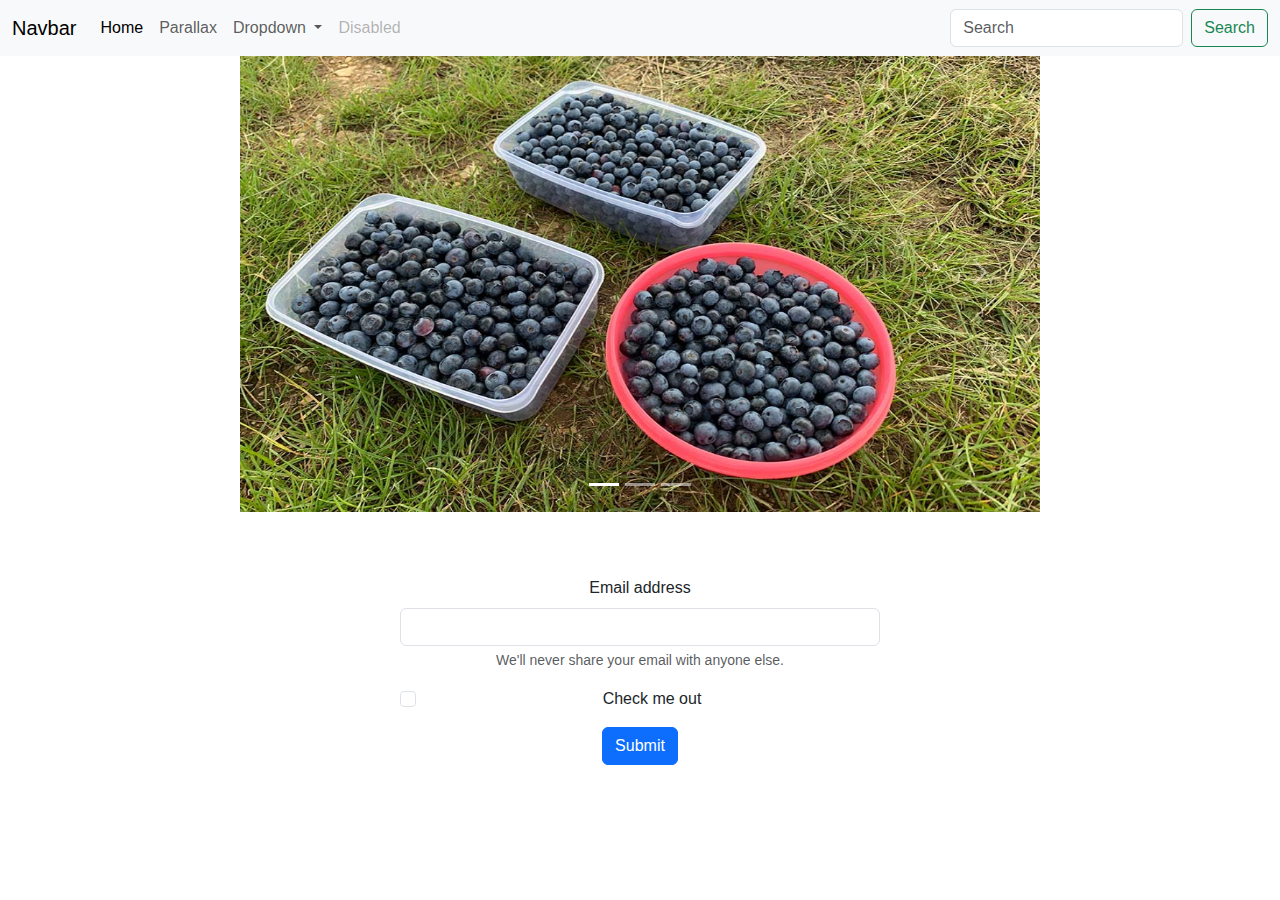
<file: index.html>
<!DOCTYPE html>
<html lang="en">
  <head>
    <meta charset="UTF-8" />
    <meta http-equiv="X-UA-Compatible" content="IE=edge" />
    <meta name="viewport" content="width=device-width, initial-scale=1.0" />
    <title>Using Bootstrap</title>
    <link
      rel="stylesheet"
      href="https://cdn.jsdelivr.net/npm/bootstrap@5.3.0-alpha1/dist/css/bootstrap.min.css"
    />
    <link rel="stylesheet" href="./styles.css" />
    <script
      src=" 	https://cdn.jsdelivr.net/npm/bootstrap@5.3.0-alpha1/dist/js/bootstrap.bundle.min.js"
      defer
    ></script>
  </head>
  <body>
    <header>
      <nav class="navbar fixed-top navbar-expand-lg bg-body-tertiary">
        <div class="container-fluid">
          <a class="navbar-brand" href="#">Navbar</a>
          <button
            class="navbar-toggler"
            type="button"
            data-bs-toggle="collapse"
            data-bs-target="#navbarSupportedContent"
            aria-controls="navbarSupportedContent"
            aria-expanded="false"
            aria-label="Toggle navigation"
          >
            <span class="navbar-toggler-icon"></span>
          </button>
          <div class="collapse navbar-collapse" id="navbarSupportedContent">
            <ul class="navbar-nav me-auto mb-2 mb-lg-0">
              <li class="nav-item">
                <a class="nav-link active" aria-current="page" href="#">Home</a>
              </li>
              <li class="nav-item">
                <a class="nav-link" href="./parallax.html">Parallax</a>
              </li>
              <li class="nav-item dropdown">
                <a
                  class="nav-link dropdown-toggle"
                  href="#"
                  role="button"
                  data-bs-toggle="dropdown"
                  aria-expanded="false"
                >
                  Dropdown
                </a>
                <ul class="dropdown-menu">
                  <li><a class="dropdown-item" href="#">Action</a></li>
                  <li><a class="dropdown-item" href="#">Another action</a></li>
                  <li><hr class="dropdown-divider" /></li>
                  <li>
                    <a class="dropdown-item" href="#">Something else here</a>
                  </li>
                </ul>
              </li>
              <li class="nav-item">
                <a class="nav-link disabled">Disabled</a>
              </li>
            </ul>
            <form class="d-flex" role="search">
              <input
                class="form-control me-2"
                type="search"
                placeholder="Search"
                aria-label="Search"
              />
              <button class="btn btn-outline-success" type="submit">
                Search
              </button>
            </form>
          </div>
        </div>
      </nav>
    </header>

    <main>
      <div id="carousel-example" class="carousel slide">
        <div class="carousel-indicators">
          <button
            type="button"
            data-bs-target="#carousel-example"
            data-bs-slide-to="0"
            class="active"
            aria-current="true"
            aria-label="Slide 1"
          ></button>
          <button
            type="button"
            data-bs-target="#carousel-example"
            data-bs-slide-to="1"
            aria-label="Slide 2"
          ></button>
          <button
            type="button"
            data-bs-target="#carousel-example"
            data-bs-slide-to="2"
            aria-label="Slide 3"
          ></button>
        </div>
        <div class="carousel-inner">
          <div class="carousel-item active">
            <img
              src="./images/berries.jpg"
              class="d-block w-100"
              alt="Berries"
            />
          </div>
          <div class="carousel-item">
            <img
              src="./images/christmas.jpg"
              class="d-block w-100"
              alt="Christmas treat"
            />
          </div>
          <div class="carousel-item">
            <img
              src="./images/tasty.jpg"
              class="d-block w-100"
              alt="Tasty treat"
            />
          </div>
        </div>
        <button
          class="carousel-control-prev"
          type="button"
          data-bs-target="#carousel-example"
          data-bs-slide="prev"
        >
          <span class="carousel-control-prev-icon" aria-hidden="true"></span>
          <span class="visually-hidden">Previous</span>
        </button>
        <button
          class="carousel-control-next"
          type="button"
          data-bs-target="#carousel-example"
          data-bs-slide="next"
        >
          <span class="carousel-control-next-icon" aria-hidden="true"></span>
          <span class="visually-hidden">Next</span>
        </button>
      </div>
      <section id="newsletter-signup">
        <form>
          <div class="mb-3">
            <label for="exampleInputEmail1" class="form-label"
              >Email address</label
            >
            <input
              type="email"
              class="form-control"
              id="exampleInputEmail1"
              aria-describedby="emailHelp"
            />
            <div id="emailHelp" class="form-text">
              We'll never share your email with anyone else.
            </div>
          </div>

          <div class="mb-3 form-check">
            <input
              type="checkbox"
              class="form-check-input"
              id="exampleCheck1"
            />
            <label class="form-check-label" for="exampleCheck1"
              >Check me out</label
            >
          </div>
          <button type="submit" class="btn btn-primary">Submit</button>
        </form>
      </section>
    </main>
  </body>
</html>
</file>
<file: styles.css>
body {
  font-family: sans-serif;
  text-align: center;
}

#carousel-example {
  height: 30rem;
  margin: 2rem auto;
  max-width: 50rem;
  width: 100%;
}

#carousel-example img {
  height: 30rem;
}

#newsletter-signup {
  margin: 4rem auto;
  max-width: 30rem;
}

section {
  margin: 2rem auto;
  max-width: 50rem;
  width: 100%;
}

#main-image {
  height: 30rem;
  object-fit: cover;
  width: 100%;
}
</file>
